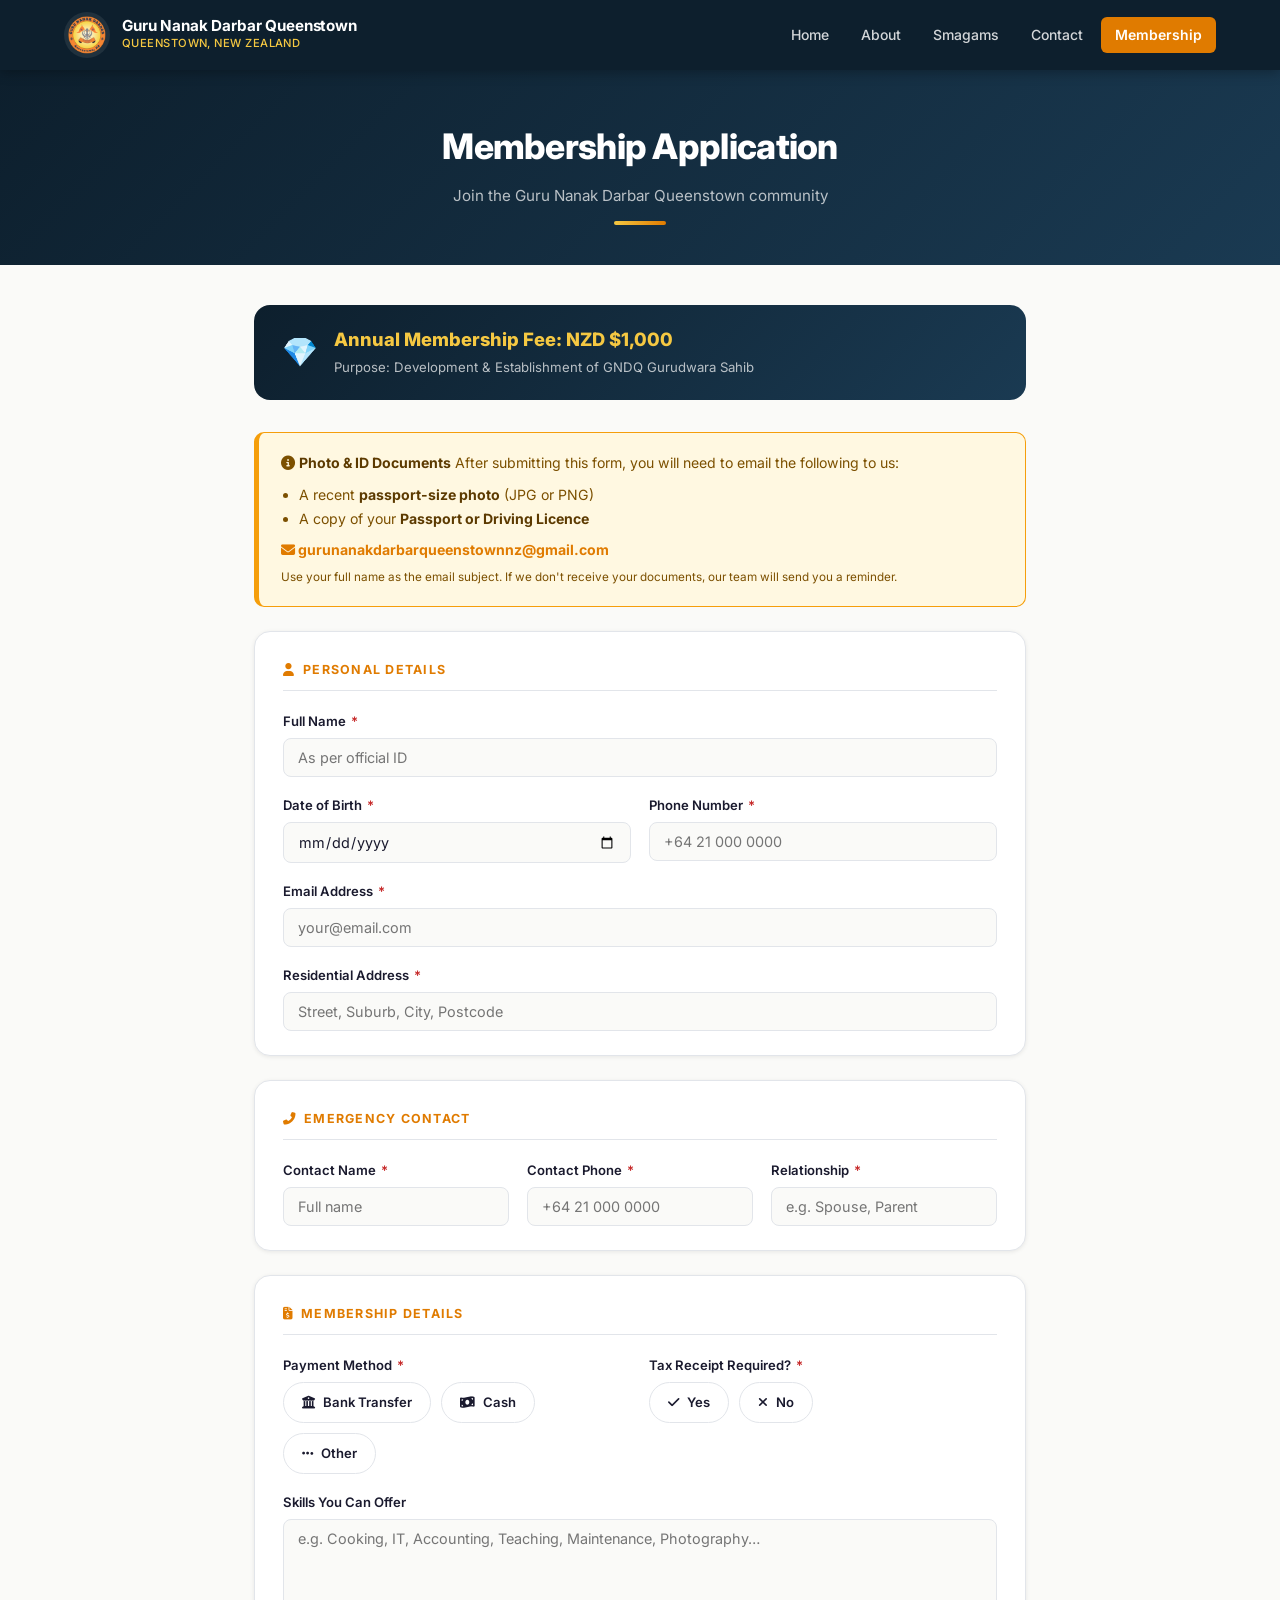
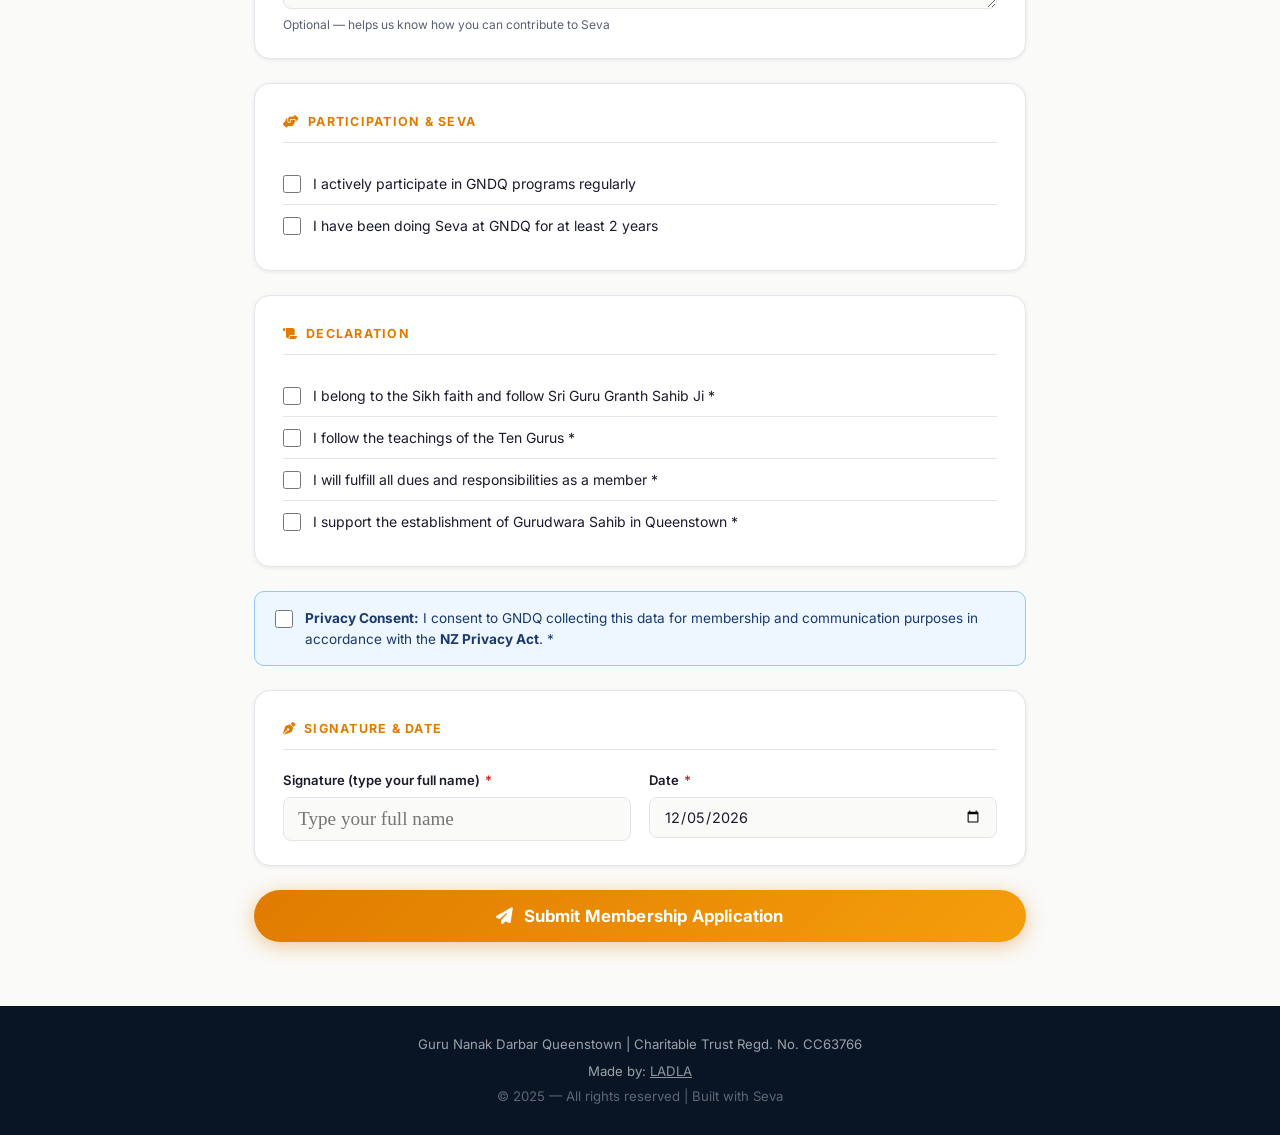
<file: form.html>
<!DOCTYPE html>
<html lang="en">
<head>
  <meta charset="UTF-8">
  <meta name="viewport" content="width=device-width, initial-scale=1.0">
  <title>Membership Application | Guru Nanak Darbar Queenstown</title>
  <meta name="description" content="Apply for membership at Guru Nanak Darbar Queenstown — Queenstown's first Gurudwara Sahib. Join our Sikh community in New Zealand.">
  <meta name="robots" content="index, follow">
  <link rel="canonical" href="https://gurunanakdarbarqueenstown.org/form.html">
  <link rel="stylesheet" href="styles.css">
  <link rel="stylesheet" href="https://cdnjs.cloudflare.com/ajax/libs/font-awesome/6.4.0/css/all.min.css">
  <link href="https://fonts.googleapis.com/css2?family=Inter:wght@300;400;500;600;700;800&display=swap" rel="stylesheet">
  <link rel="icon" type="image/png" href="gndq-logo.png">
  <style>
    /* Inline result messages */
    .result-msg {
      display: none;
      border-radius: var(--radius-lg);
      padding: 20px 24px;
      margin-top: 20px;
      font-size: .95rem;
      line-height: 1.6;
      text-align: center;
    }
    .result-msg.success {
      background: var(--success-lt);
      border: 1.5px solid #a5d6a7;
      color: #1b5e20;
    }
    .result-msg.error {
      background: var(--error-lt);
      border: 1.5px solid #ef9a9a;
      color: #7f0000;
    }
    .result-msg i { font-size: 1.6rem; display: block; margin-bottom: 10px; }
    .result-msg strong { display: block; font-size: 1.05rem; margin-bottom: 6px; }

    /* Document email notice */
    .doc-notice {
      background: #fff8e1;
      border: 1.5px solid #f59e0b;
      border-left: 5px solid #f59e0b;
      border-radius: var(--radius);
      padding: 18px 22px;
      margin-bottom: 24px;
      font-size: .88rem;
      line-height: 1.7;
      color: #7c5000;
    }
    .doc-notice strong { color: #5c3a00; }
    .doc-notice .doc-email {
      display: inline-block;
      margin-top: 8px;
      font-weight: 700;
      color: var(--accent);
      word-break: break-all;
    }
  </style>
</head>
<body>

  <!-- Navigation -->
  <nav class="navbar">
    <div class="nav-container">
      <div class="logo-container">
        <img src="gndq-logo.png" alt="GNDQ Logo" class="logo-img">
        <div class="site-title">
          <h1>Guru Nanak Darbar Queenstown</h1>
          <p>Queenstown, New Zealand</p>
        </div>
      </div>
      <button class="mobile-menu-btn" id="mobileMenuBtn" aria-label="Toggle menu">
        <i class="fas fa-bars"></i>
      </button>
      <div class="nav-links" id="navLinks">
        <a href="index.html">Home</a>
        <a href="index.html#about">About</a>
        <a href="index.html#events">Smagams</a>
        <a href="index.html#contact">Contact</a>
        <a href="form.html" class="nav-cta active">Membership</a>
      </div>
    </div>
  </nav>

  <!-- Page Header -->
  <div class="page-header">
    <h2>Membership Application</h2>
    <p>Join the Guru Nanak Darbar Queenstown community</p>
    <div class="title-border"></div>
  </div>

  <div class="form-wrap">

    <!-- Annual fee notice -->
    <div class="fee-badge">
      <div class="fee-badge-icon">&#128142;</div>
      <div class="fee-badge-text">
        <strong>Annual Membership Fee: NZD $1,000</strong>
        <span>Purpose: Development &amp; Establishment of GNDQ Gurudwara Sahib</span>
      </div>
    </div>

    <!-- Document email notice -->
    <div class="doc-notice">
      <i class="fas fa-info-circle"></i>
      <strong>Photo &amp; ID Documents</strong>
      After submitting this form, you will need to email the following to us:
      <ul style="margin: 8px 0 0 18px; padding:0;">
        <li>A recent <strong>passport-size photo</strong> (JPG or PNG)</li>
        <li>A copy of your <strong>Passport or Driving Licence</strong></li>
      </ul>
      <span class="doc-email">
        <i class="fas fa-envelope"></i>
        gurunanakdarbarqueenstownnz@gmail.com
      </span><br>
      <small style="margin-top:6px;display:block;">Use your full name as the email subject. If we don't receive your documents, our team will send you a reminder.</small>
    </div>

    <!-- =====================================================
         FORM — Web3Forms AJAX (free tier, no file uploads)
         Inline success / failure — no page redirect
         ===================================================== -->
    <form id="membershipForm" novalidate>

      <!-- Web3Forms hidden config -->
      <input type="hidden" name="access_key" value="1839333a-4587-453b-a59a-5cc71ac53f74">
      <input type="hidden" name="subject" value="NEW Membership Application — GNDQ">
      <input type="hidden" name="from_name" value="GNDQ Membership Form">
      <!-- Spam honeypot -->
      <input type="checkbox" name="botcheck" style="display:none" tabindex="-1" autocomplete="off">

      <!-- ─── 1. Personal Details ─────────────────────────── -->
      <div class="form-section-block">
        <h3><i class="fas fa-user"></i> Personal Details</h3>
        <div class="form-grid">
          <div class="form-field field-full">
            <label for="fullName">Full Name <span class="req">*</span></label>
            <input type="text" id="fullName" name="Full Name" placeholder="As per official ID" required>
          </div>
          <div class="form-field">
            <label for="dob">Date of Birth <span class="req">*</span></label>
            <input type="date" id="dob" name="Date of Birth" required>
          </div>
          <div class="form-field">
            <label for="phone">Phone Number <span class="req">*</span></label>
            <input type="tel" id="phone" name="Phone" placeholder="+64 21 000 0000" required>
          </div>
          <div class="form-field field-full">
            <label for="email">Email Address <span class="req">*</span></label>
            <input type="email" id="email" name="Email" placeholder="your@email.com" required>
          </div>
          <div class="form-field field-full">
            <label for="address">Residential Address <span class="req">*</span></label>
            <input type="text" id="address" name="Residential Address" placeholder="Street, Suburb, City, Postcode" required>
          </div>
        </div>
      </div>

      <!-- ─── 2. Emergency Contact ───────────────────────── -->
      <div class="form-section-block">
        <h3><i class="fas fa-phone-alt"></i> Emergency Contact</h3>
        <div class="form-grid cols-3">
          <div class="form-field">
            <label for="ecName">Contact Name <span class="req">*</span></label>
            <input type="text" id="ecName" name="Emergency Contact Name" placeholder="Full name" required>
          </div>
          <div class="form-field">
            <label for="ecPhone">Contact Phone <span class="req">*</span></label>
            <input type="tel" id="ecPhone" name="Emergency Contact Phone" placeholder="+64 21 000 0000" required>
          </div>
          <div class="form-field">
            <label for="ecRel">Relationship <span class="req">*</span></label>
            <input type="text" id="ecRel" name="Emergency Contact Relationship" placeholder="e.g. Spouse, Parent" required>
          </div>
        </div>
      </div>

      <!-- ─── 3. Membership Details ──────────────────────── -->
      <div class="form-section-block">
        <h3><i class="fas fa-file-invoice-dollar"></i> Membership Details</h3>
        <div class="form-grid">
          <div class="form-field">
            <label>Payment Method <span class="req">*</span></label>
            <div class="radio-group" role="radiogroup">
              <label class="radio-pill">
                <input type="radio" name="Payment Method" value="Bank Transfer" required>
                <i class="fas fa-university"></i> Bank Transfer
              </label>
              <label class="radio-pill">
                <input type="radio" name="Payment Method" value="Cash">
                <i class="fas fa-money-bill-wave"></i> Cash
              </label>
              <label class="radio-pill">
                <input type="radio" name="Payment Method" value="Other">
                <i class="fas fa-ellipsis-h"></i> Other
              </label>
            </div>
          </div>
          <div class="form-field">
            <label>Tax Receipt Required? <span class="req">*</span></label>
            <div class="radio-group" role="radiogroup">
              <label class="radio-pill">
                <input type="radio" name="Tax Receipt Required" value="Yes" required>
                <i class="fas fa-check"></i> Yes
              </label>
              <label class="radio-pill">
                <input type="radio" name="Tax Receipt Required" value="No">
                <i class="fas fa-times"></i> No
              </label>
            </div>
          </div>
          <div class="form-field field-full">
            <label for="skills">Skills You Can Offer</label>
            <textarea id="skills" name="Skills Offered" placeholder="e.g. Cooking, IT, Accounting, Teaching, Maintenance, Photography…" rows="3"></textarea>
            <small>Optional — helps us know how you can contribute to Seva</small>
          </div>
        </div>
      </div>

      <!-- ─── 4. Participation & Seva ───────────────────── -->
      <div class="form-section-block">
        <h3><i class="fas fa-hands-helping"></i> Participation &amp; Seva</h3>
        <div class="checkbox-item">
          <input type="checkbox" id="participation" name="Active Participation" value="Yes">
          <label for="participation">I actively participate in GNDQ programs regularly</label>
        </div>
        <div class="checkbox-item">
          <input type="checkbox" id="seva" name="Seva 2+ Years" value="Yes">
          <label for="seva">I have been doing Seva at GNDQ for at least 2 years</label>
        </div>
      </div>

      <!-- ─── 5. Declaration ─────────────────────────────── -->
      <div class="form-section-block">
        <h3><i class="fas fa-scroll"></i> Declaration</h3>
        <div class="checkbox-item">
          <input type="checkbox" id="dec1" name="Declaration 1" value="Agreed" required>
          <label for="dec1">I belong to the Sikh faith and follow Sri Guru Granth Sahib Ji <span class="req">*</span></label>
        </div>
        <div class="checkbox-item">
          <input type="checkbox" id="dec2" name="Declaration 2" value="Agreed" required>
          <label for="dec2">I follow the teachings of the Ten Gurus <span class="req">*</span></label>
        </div>
        <div class="checkbox-item">
          <input type="checkbox" id="dec3" name="Declaration 3" value="Agreed" required>
          <label for="dec3">I will fulfill all dues and responsibilities as a member <span class="req">*</span></label>
        </div>
        <div class="checkbox-item">
          <input type="checkbox" id="dec4" name="Declaration 4" value="Agreed" required>
          <label for="dec4">I support the establishment of Gurudwara Sahib in Queenstown <span class="req">*</span></label>
        </div>
      </div>

      <!-- ─── 6. Privacy Consent ────────────────────────── -->
      <div class="privacy-block" style="margin-bottom:24px;">
        <div class="checkbox-item">
          <input type="checkbox" id="privacy" name="Privacy Consent" value="Agreed" required>
          <label for="privacy">
            <strong>Privacy Consent:</strong> I consent to GNDQ collecting this data for membership and
            communication purposes in accordance with the <strong>NZ Privacy Act</strong>. <span class="req">*</span>
          </label>
        </div>
      </div>

      <!-- ─── 7. Signature ──────────────────────────────── -->
      <div class="form-section-block">
        <h3><i class="fas fa-pen-nib"></i> Signature &amp; Date</h3>
        <div class="form-grid">
          <div class="form-field">
            <label for="signature">Signature (type your full name) <span class="req">*</span></label>
            <input type="text" id="signature" name="Signature" class="sig-input" placeholder="Type your full name" required>
          </div>
          <div class="form-field">
            <label for="sigDate">Date <span class="req">*</span></label>
            <input type="date" id="sigDate" name="Date" required>
          </div>
        </div>
      </div>

      <!-- Submit -->
      <button type="submit" class="submit-btn" id="submitBtn">
        <i class="fas fa-paper-plane"></i> Submit Membership Application
      </button>

      <!-- Inline result messages -->
      <div class="result-msg success" id="successMsg">
        <i class="fas fa-check-circle"></i>
        <strong>Application Submitted Successfully!</strong>
        Your membership application has been received by the GNDQ team. We will be in touch within 3&ndash;5 business days.<br><br>
        <strong>Next step &mdash; please email your documents to:</strong><br>
        <a href="mailto:gurunanakdarbarqueenstownnz@gmail.com" style="color:var(--success);font-weight:700;">
          gurunanakdarbarqueenstownnz@gmail.com
        </a><br>
        <small style="margin-top:6px;display:block;">Include your full name in the subject line and attach your passport-size photo and a copy of your Passport or Driving Licence. If you don't send them, our team will email you a reminder.</small>
      </div>

      <div class="result-msg error" id="errorMsg">
        <i class="fas fa-exclamation-circle"></i>
        <strong>Submission Failed</strong>
        Something went wrong sending your application. Please try again, or contact us directly at
        <a href="mailto:gurunanakdarbarqueenstownnz@gmail.com" style="color:var(--error);font-weight:600;">
          gurunanakdarbarqueenstownnz@gmail.com
        </a>
      </div>

      <!-- OFFICE USE ONLY — hidden on screen, visible on print -->
      <div class="office-use">
        <h3>&#9632; OFFICE USE ONLY</h3>
        <div class="office-grid">
          <div class="office-field">
            <label>Member ID</label>
            <span class="write-line"></span>
          </div>
          <div class="office-field">
            <label>Date Approved</label>
            <span class="write-line"></span>
          </div>
          <div class="office-field">
            <label>Receipt No.</label>
            <span class="write-line"></span>
          </div>
        </div>
      </div>

    </form>
  </div>

  <!-- Footer -->
  <footer class="footer">
    <p>Guru Nanak Darbar Queenstown | Charitable Trust Regd. No. CC63766</p>
    <p style="margin-top:6px;">Made by: <a href="https://ladla.co.nz" target="_blank" rel="noopener noreferrer" style="color:rgba(255,255,255,.55);text-decoration:underline;">LADLA</a></p>
    <p class="copyright">&copy; 2025 &mdash; All rights reserved | Built with Seva</p>
  </footer>

  <script>
    // Auto-populate today's date
    document.getElementById('sigDate').value = new Date().toISOString().split('T')[0];

    // Mobile menu
    const mobileBtn = document.getElementById('mobileMenuBtn');
    const navLinks  = document.getElementById('navLinks');
    if (mobileBtn) mobileBtn.addEventListener('click', () => navLinks.classList.toggle('active'));

    // Form submission via fetch (AJAX) — no page redirect
    document.getElementById('membershipForm').addEventListener('submit', async function(e) {
      e.preventDefault();

      const form      = this;
      const btn       = document.getElementById('submitBtn');
      const successEl = document.getElementById('successMsg');
      const errorEl   = document.getElementById('errorMsg');

      // Hide previous messages
      successEl.style.display = 'none';
      errorEl.style.display   = 'none';

      // Basic HTML5 validation check
      if (!form.checkValidity()) {
        form.reportValidity();
        return;
      }

      // Disable button & show spinner
      btn.disabled = true;
      btn.innerHTML = '<i class="fas fa-spinner fa-spin"></i> Submitting&hellip;';

      try {
        const formData = new FormData(form);
        // Convert to JSON for Web3Forms
        const object   = {};
        formData.forEach((val, key) => { object[key] = val; });

        const res  = await fetch('https://api.web3forms.com/submit', {
          method:  'POST',
          headers: { 'Content-Type': 'application/json', 'Accept': 'application/json' },
          body:    JSON.stringify(object)
        });
        const data = await res.json();

        if (data.success) {
          // Show success, hide form fields
          successEl.style.display = 'block';
          successEl.scrollIntoView({ behavior: 'smooth', block: 'center' });
          btn.style.display = 'none';
          // Disable all inputs so it can't be re-submitted
          form.querySelectorAll('input, textarea, button').forEach(el => el.disabled = true);
        } else {
          throw new Error(data.message || 'Submission failed');
        }
      } catch (err) {
        errorEl.style.display = 'block';
        errorEl.scrollIntoView({ behavior: 'smooth', block: 'center' });
        // Re-enable button for retry
        btn.disabled = false;
        btn.innerHTML = '<i class="fas fa-paper-plane"></i> Try Again';
      }
    });
  </script>
</body>
</html>
</file>
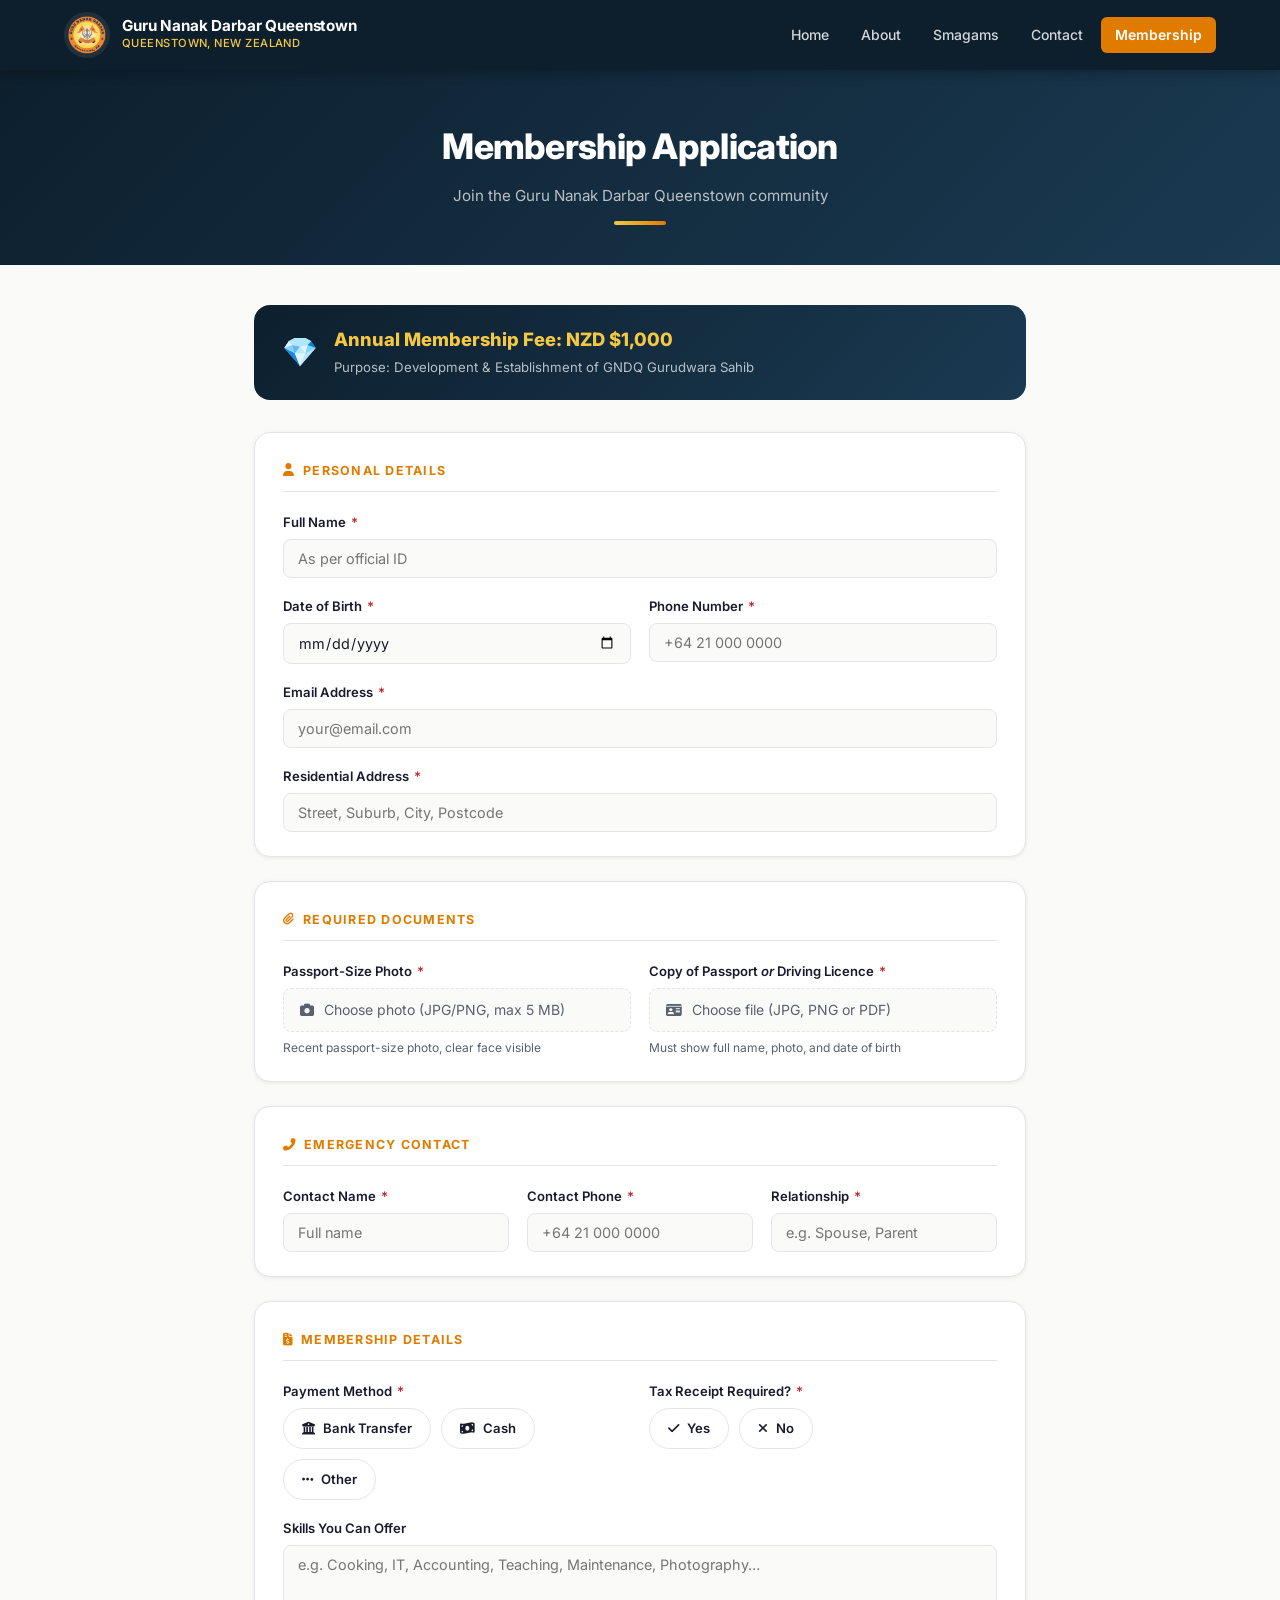
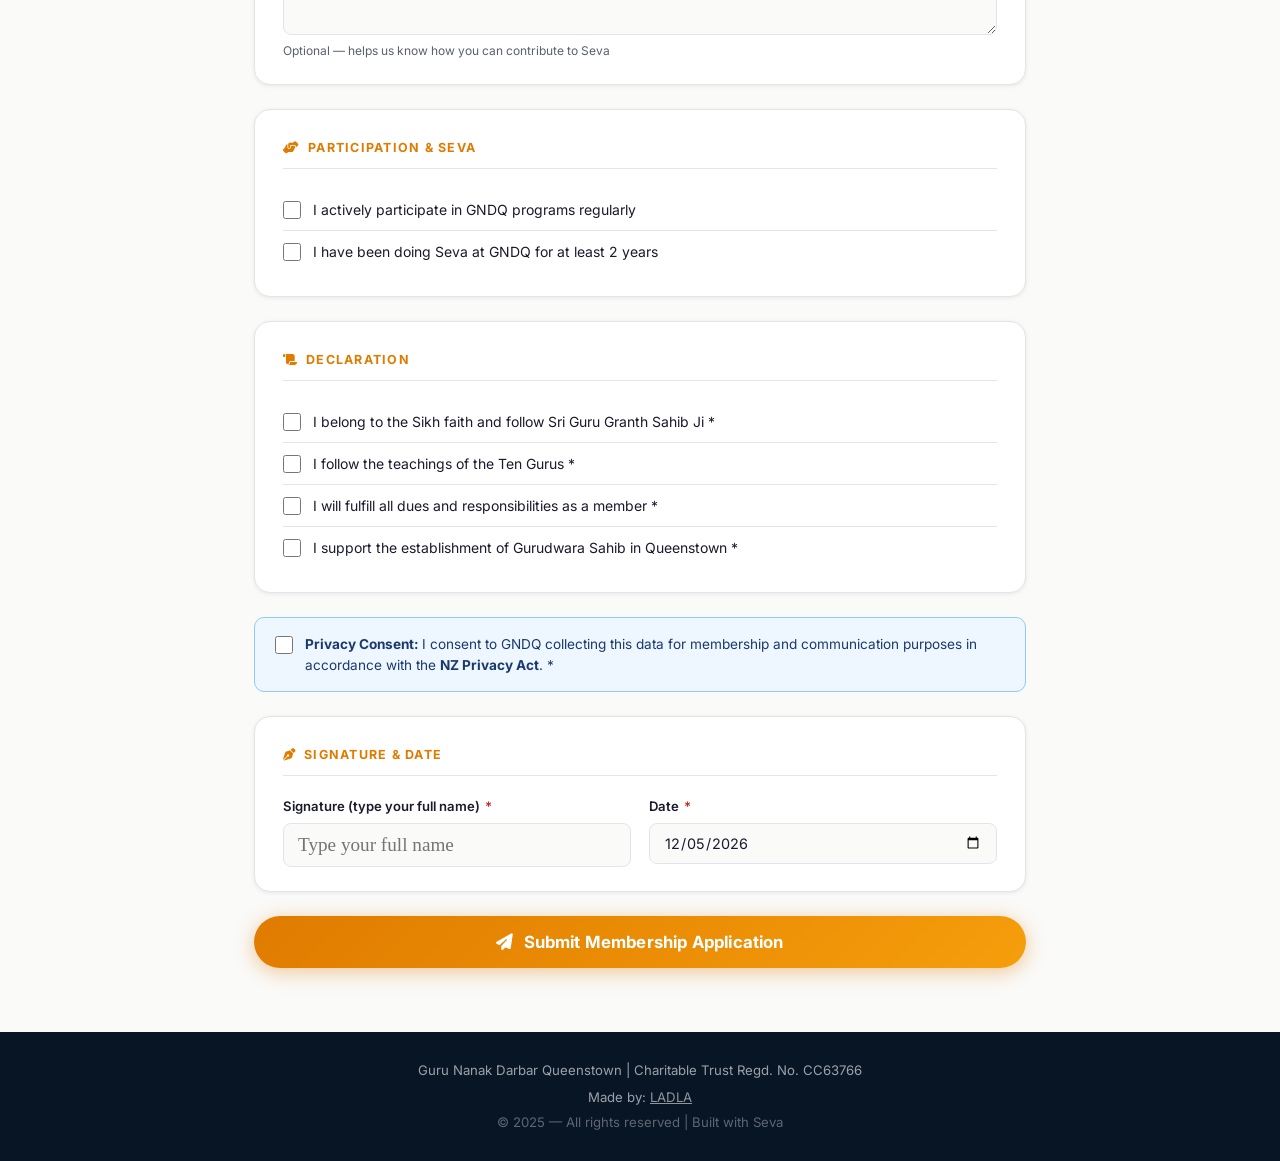
<file: formwithattachment.html>
<!DOCTYPE html>
<html lang="en">
<head>
  <meta charset="UTF-8">
  <meta name="viewport" content="width=device-width, initial-scale=1.0">
  <title>Membership Application (with Attachments) | GNDQ</title>
  <meta name="description" content="Apply for GNDQ membership — Guru Nanak Darbar Queenstown.">
  <meta name="robots" content="noindex, nofollow">
  <link rel="stylesheet" href="styles.css">
  <link rel="stylesheet" href="https://cdnjs.cloudflare.com/ajax/libs/font-awesome/6.4.0/css/all.min.css">
  <link href="https://fonts.googleapis.com/css2?family=Inter:wght@300;400;500;600;700;800&display=swap" rel="stylesheet">
  <link rel="icon" type="image/png" href="gndq-logo.png">
</head>
<body>

  <!-- Navigation -->
  <nav class="navbar">
    <div class="nav-container">
      <div class="logo-container">
        <img src="gndq-logo.png" alt="GNDQ Logo" class="logo-img">
        <div class="site-title">
          <h1>Guru Nanak Darbar Queenstown</h1>
          <p>Queenstown, New Zealand</p>
        </div>
      </div>
      <button class="mobile-menu-btn" id="mobileMenuBtn" aria-label="Toggle menu">
        <i class="fas fa-bars"></i>
      </button>
      <div class="nav-links" id="navLinks">
        <a href="index.html">Home</a>
        <a href="index.html#about">About</a>
        <a href="index.html#events">Smagams</a>
        <a href="index.html#contact">Contact</a>
        <a href="form.html" class="nav-cta active">Membership</a>
      </div>
    </div>
  </nav>

  <!-- Page Header -->
  <div class="page-header">
    <h2>Membership Application</h2>
    <p>Join the Guru Nanak Darbar Queenstown community</p>
    <div class="title-border"></div>
  </div>

  <div class="form-wrap">

    <!-- Annual fee notice -->
    <div class="fee-badge">
      <div class="fee-badge-icon">&#128142;</div>
      <div class="fee-badge-text">
        <strong>Annual Membership Fee: NZD $1,000</strong>
        <span>Purpose: Development &amp; Establishment of GNDQ Gurudwara Sahib</span>
      </div>
    </div>

    <!-- NOTE: This version requires Web3Forms Pro for file uploads -->
    <form
      action="/success.html"
      method="POST"
      enctype="multipart/form-data"
      id="membershipForm"
      name="membership-application"
      data-netlify="true"
    >
      <!-- Netlify Forms config -->
      <input type="hidden" name="form-name" value="membership-application">
      <!-- Spam honeypot -->
      <p style="display:none"><label>Leave blank: <input name="bot-field"></label></p>

      <!-- ─── 1. Personal Details ─────────────────────────── -->
      <div class="form-section-block">
        <h3><i class="fas fa-user"></i> Personal Details</h3>
        <div class="form-grid">
          <div class="form-field field-full">
            <label for="fullName">Full Name <span class="req">*</span></label>
            <input type="text" id="fullName" name="Full Name" placeholder="As per official ID" required>
          </div>
          <div class="form-field">
            <label for="dob">Date of Birth <span class="req">*</span></label>
            <input type="date" id="dob" name="Date of Birth" required>
          </div>
          <div class="form-field">
            <label for="phone">Phone Number <span class="req">*</span></label>
            <input type="tel" id="phone" name="Phone" placeholder="+64 21 000 0000" required>
          </div>
          <div class="form-field field-full">
            <label for="email">Email Address <span class="req">*</span></label>
            <input type="email" id="email" name="Email" placeholder="your@email.com" required>
          </div>
          <div class="form-field field-full">
            <label for="address">Residential Address <span class="req">*</span></label>
            <input type="text" id="address" name="Residential Address" placeholder="Street, Suburb, City, Postcode" required>
          </div>
        </div>
      </div>

      <!-- ─── 2. Documents ───────────────────────────────── -->
      <div class="form-section-block">
        <h3><i class="fas fa-paperclip"></i> Required Documents</h3>
        <div class="form-grid">
          <div class="form-field">
            <label>Passport-Size Photo <span class="req">*</span></label>
            <div class="file-upload-wrapper">
              <input type="file" name="Passport Photo" id="photoFile" accept="image/jpeg,image/png,image/jpg" required>
              <div class="file-upload-btn">
                <i class="fas fa-camera"></i>
                <span id="photoLabel">Choose photo (JPG/PNG, max 5 MB)</span>
              </div>
            </div>
            <small>Recent passport-size photo, clear face visible</small>
          </div>
          <div class="form-field">
            <label>Copy of Passport <em>or</em> Driving Licence <span class="req">*</span></label>
            <div class="file-upload-wrapper">
              <input type="file" name="ID Document" id="idFile" accept="image/jpeg,image/png,image/jpg,application/pdf" required>
              <div class="file-upload-btn">
                <i class="fas fa-id-card"></i>
                <span id="idLabel">Choose file (JPG, PNG or PDF)</span>
              </div>
            </div>
            <small>Must show full name, photo, and date of birth</small>
          </div>
        </div>
      </div>

      <!-- ─── 3. Emergency Contact ───────────────────────── -->
      <div class="form-section-block">
        <h3><i class="fas fa-phone-alt"></i> Emergency Contact</h3>
        <div class="form-grid cols-3">
          <div class="form-field">
            <label for="ecName">Contact Name <span class="req">*</span></label>
            <input type="text" id="ecName" name="Emergency Contact Name" placeholder="Full name" required>
          </div>
          <div class="form-field">
            <label for="ecPhone">Contact Phone <span class="req">*</span></label>
            <input type="tel" id="ecPhone" name="Emergency Contact Phone" placeholder="+64 21 000 0000" required>
          </div>
          <div class="form-field">
            <label for="ecRel">Relationship <span class="req">*</span></label>
            <input type="text" id="ecRel" name="Emergency Contact Relationship" placeholder="e.g. Spouse, Parent" required>
          </div>
        </div>
      </div>

      <!-- ─── 4. Membership Details ──────────────────────── -->
      <div class="form-section-block">
        <h3><i class="fas fa-file-invoice-dollar"></i> Membership Details</h3>
        <div class="form-grid">
          <div class="form-field">
            <label>Payment Method <span class="req">*</span></label>
            <div class="radio-group" role="radiogroup" aria-required="true">
              <label class="radio-pill">
                <input type="radio" name="Payment Method" value="Bank Transfer" required>
                <i class="fas fa-university"></i> Bank Transfer
              </label>
              <label class="radio-pill">
                <input type="radio" name="Payment Method" value="Cash">
                <i class="fas fa-money-bill-wave"></i> Cash
              </label>
              <label class="radio-pill">
                <input type="radio" name="Payment Method" value="Other">
                <i class="fas fa-ellipsis-h"></i> Other
              </label>
            </div>
          </div>
          <div class="form-field">
            <label>Tax Receipt Required? <span class="req">*</span></label>
            <div class="radio-group" role="radiogroup" aria-required="true">
              <label class="radio-pill">
                <input type="radio" name="Tax Receipt Required" value="Yes" required>
                <i class="fas fa-check"></i> Yes
              </label>
              <label class="radio-pill">
                <input type="radio" name="Tax Receipt Required" value="No">
                <i class="fas fa-times"></i> No
              </label>
            </div>
          </div>
          <div class="form-field field-full">
            <label for="skills">Skills You Can Offer</label>
            <textarea id="skills" name="Skills Offered" placeholder="e.g. Cooking, IT, Accounting, Teaching, Maintenance, Photography…" rows="3"></textarea>
            <small>Optional — helps us know how you can contribute to Seva</small>
          </div>
        </div>
      </div>

      <!-- ─── 5. Participation & Seva ───────────────────── -->
      <div class="form-section-block">
        <h3><i class="fas fa-hands-helping"></i> Participation &amp; Seva</h3>
        <div class="checkbox-item">
          <input type="checkbox" id="participation" name="Active Participation" value="Yes">
          <label for="participation">I actively participate in GNDQ programs regularly</label>
        </div>
        <div class="checkbox-item">
          <input type="checkbox" id="seva" name="Seva 2+ Years" value="Yes">
          <label for="seva">I have been doing Seva at GNDQ for at least 2 years</label>
        </div>
      </div>

      <!-- ─── 6. Declaration ─────────────────────────────── -->
      <div class="form-section-block">
        <h3><i class="fas fa-scroll"></i> Declaration</h3>
        <div class="checkbox-item">
          <input type="checkbox" id="dec1" name="Declaration 1" value="Agreed" required>
          <label for="dec1">I belong to the Sikh faith and follow Sri Guru Granth Sahib Ji <span class="req">*</span></label>
        </div>
        <div class="checkbox-item">
          <input type="checkbox" id="dec2" name="Declaration 2" value="Agreed" required>
          <label for="dec2">I follow the teachings of the Ten Gurus <span class="req">*</span></label>
        </div>
        <div class="checkbox-item">
          <input type="checkbox" id="dec3" name="Declaration 3" value="Agreed" required>
          <label for="dec3">I will fulfill all dues and responsibilities as a member <span class="req">*</span></label>
        </div>
        <div class="checkbox-item">
          <input type="checkbox" id="dec4" name="Declaration 4" value="Agreed" required>
          <label for="dec4">I support the establishment of Gurudwara Sahib in Queenstown <span class="req">*</span></label>
        </div>
      </div>

      <!-- ─── 7. Privacy Consent ────────────────────────── -->
      <div class="privacy-block" style="margin-bottom:24px;">
        <div class="checkbox-item">
          <input type="checkbox" id="privacy" name="Privacy Consent" value="Agreed" required>
          <label for="privacy">
            <strong>Privacy Consent: </strong>I consent to GNDQ collecting this data for membership and communication purposes
            in accordance with the <strong>NZ Privacy Act</strong>. <span class="req">*</span>
          </label>
        </div>
      </div>

      <!-- ─── 8. Signature ──────────────────────────────── -->
      <div class="form-section-block">
        <h3><i class="fas fa-pen-nib"></i> Signature &amp; Date</h3>
        <div class="form-grid">
          <div class="form-field">
            <label for="signature">Signature (type your full name) <span class="req">*</span></label>
            <input type="text" id="signature" name="Signature" class="sig-input" placeholder="Type your full name" required>
          </div>
          <div class="form-field">
            <label for="sigDate">Date <span class="req">*</span></label>
            <input type="date" id="sigDate" name="Date" required>
          </div>
        </div>
      </div>

      <!-- Submit -->
      <button type="submit" class="submit-btn" id="submitBtn">
        <i class="fas fa-paper-plane"></i> Submit Membership Application
      </button>

      <!-- OFFICE USE ONLY — hidden on screen, visible on print -->
      <div class="office-use">
        <h3>&#9632; OFFICE USE ONLY</h3>
        <div class="office-grid">
          <div class="office-field">
            <label>Member ID</label>
            <span class="write-line"></span>
          </div>
          <div class="office-field">
            <label>Date Approved</label>
            <span class="write-line"></span>
          </div>
          <div class="office-field">
            <label>Receipt No.</label>
            <span class="write-line"></span>
          </div>
        </div>
      </div>

    </form>
  </div>

  <!-- Footer -->
  <footer class="footer">
    <p>Guru Nanak Darbar Queenstown | Charitable Trust Regd. No. CC63766</p>
    <p style="margin-top:6px;">Made by: <a href="https://ladla.co.nz" target="_blank" rel="noopener noreferrer" style="color:rgba(255,255,255,.55);text-decoration:underline;">LADLA</a></p>
    <p class="copyright">&copy; 2025 &mdash; All rights reserved | Built with Seva</p>
  </footer>

  <script>
    const today = new Date().toISOString().split('T')[0];
    document.getElementById('sigDate').value = today;

    const mobileBtn = document.getElementById('mobileMenuBtn');
    const navLinks  = document.getElementById('navLinks');
    if (mobileBtn) mobileBtn.addEventListener('click', () => navLinks.classList.toggle('active'));

    function bindFileLabel(inputId, labelId) {
      const input = document.getElementById(inputId);
      const label = document.getElementById(labelId);
      if (!input || !label) return;
      input.addEventListener('change', () => {
        label.textContent = input.files[0] ? input.files[0].name : label.dataset.default;
      });
      label.dataset.default = label.textContent;
    }
    bindFileLabel('photoFile', 'photoLabel');
    bindFileLabel('idFile',    'idLabel');

    document.getElementById('membershipForm').addEventListener('submit', function() {
      const btn = document.getElementById('submitBtn');
      btn.disabled = true;
      btn.innerHTML = '<i class="fas fa-spinner fa-spin"></i> Submitting&hellip;';
    });
  </script>
</body>
</html>
</file>
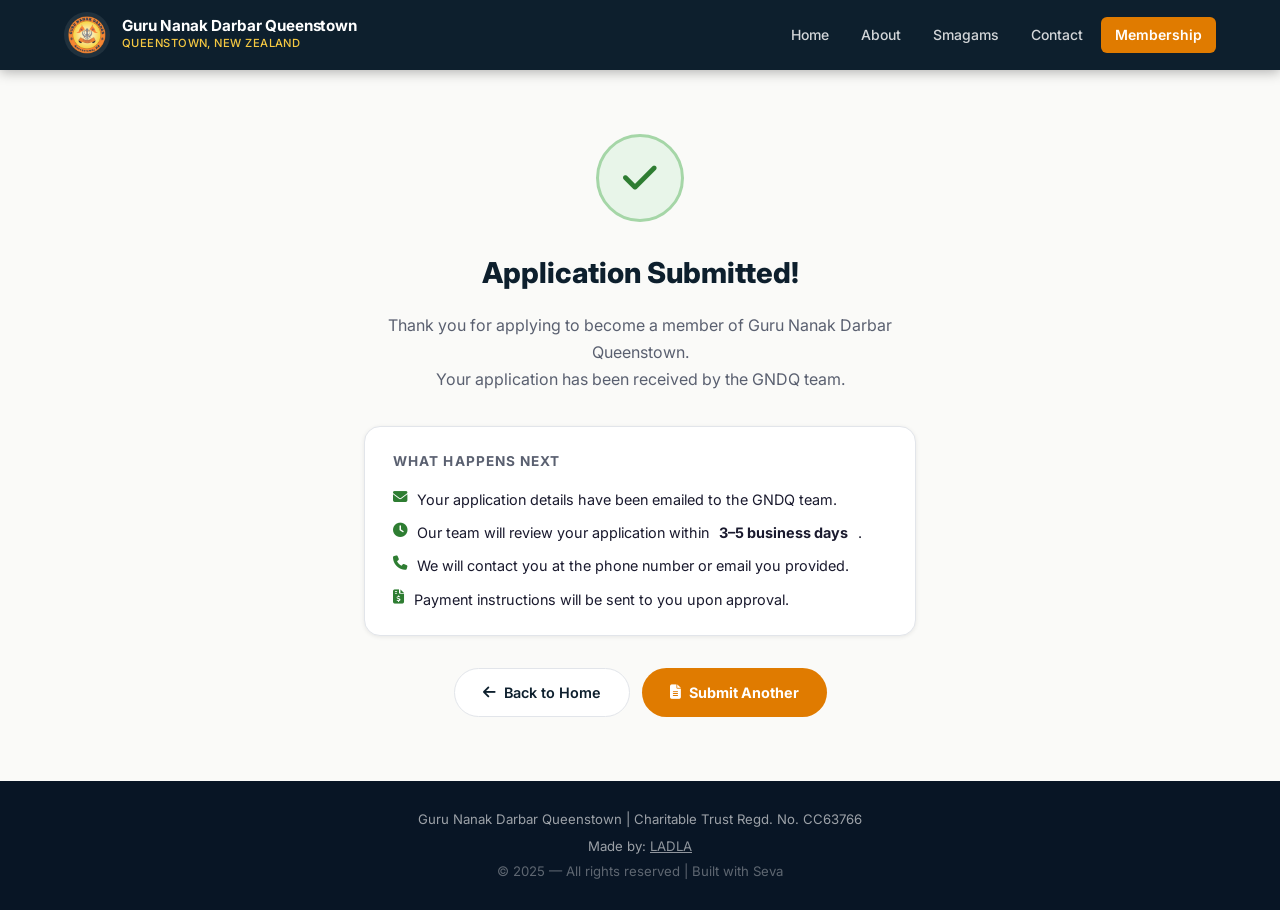
<file: success.html>
<!DOCTYPE html>
<html lang="en">
<head>
  <meta charset="UTF-8">
  <meta name="viewport" content="width=device-width, initial-scale=1.0">
  <title>Application Submitted | Guru Nanak Darbar Queenstown</title>
  <meta name="robots" content="noindex, nofollow">
  <link rel="canonical" href="https://gurunanakdarbarqueenstown.org/success.html">
  <link rel="stylesheet" href="styles.css">
  <link rel="stylesheet" href="https://cdnjs.cloudflare.com/ajax/libs/font-awesome/6.4.0/css/all.min.css">
  <link href="https://fonts.googleapis.com/css2?family=Inter:wght@300;400;500;600;700;800&display=swap" rel="stylesheet">
  <link rel="icon" type="image/png" href="gndq-logo.png">
</head>
<body>

  <!-- Navigation -->
  <nav class="navbar">
    <div class="nav-container">
      <div class="logo-container">
        <img src="gndq-logo.png" alt="GNDQ Logo" class="logo-img">
        <div class="site-title">
          <h1>Guru Nanak Darbar Queenstown</h1>
          <p>Queenstown, New Zealand</p>
        </div>
      </div>
      <button class="mobile-menu-btn" id="mobileMenuBtn" aria-label="Toggle menu">
        <i class="fas fa-bars"></i>
      </button>
      <div class="nav-links" id="navLinks">
        <a href="index.html">Home</a>
        <a href="index.html#about">About</a>
        <a href="index.html#events">Smagams</a>
        <a href="index.html#contact">Contact</a>
        <a href="form.html" class="nav-cta">Membership</a>
      </div>
    </div>
  </nav>

  <div class="success-wrap">

    <div class="success-icon-ring">
      <i class="fas fa-check"></i>
    </div>

    <h2>Application Submitted!</h2>
    <p>
      Thank you for applying to become a member of Guru Nanak Darbar Queenstown.<br>
      Your application has been received by the GNDQ team.
    </p>

    <div class="success-info-box">
      <h3>What happens next</h3>
      <ul>
        <li>
          <i class="fas fa-envelope"></i>
          Your application details have been emailed to the GNDQ team.
        </li>
        <li>
          <i class="fas fa-clock"></i>
          Our team will review your application within <strong>3&ndash;5 business days</strong>.
        </li>
        <li>
          <i class="fas fa-phone"></i>
          We will contact you at the phone number or email you provided.
        </li>
        <li>
          <i class="fas fa-file-invoice-dollar"></i>
          Payment instructions will be sent to you upon approval.
        </li>
      </ul>
    </div>

    <div class="action-buttons">
      <a href="index.html" class="btn-secondary">
        <i class="fas fa-arrow-left"></i> Back to Home
      </a>
      <a href="form.html" class="btn-primary">
        <i class="fas fa-file-alt"></i> Submit Another
      </a>
    </div>

  </div>

  <!-- Footer -->
  <footer class="footer">
    <p>Guru Nanak Darbar Queenstown | Charitable Trust Regd. No. CC63766</p>
    <p style="margin-top:6px;">Made by: <a href="https://ladla.co.nz" target="_blank" rel="noopener noreferrer" style="color:rgba(255,255,255,.55);text-decoration:underline;">LADLA</a></p>
    <p class="copyright">&copy; 2025 &mdash; All rights reserved | Built with Seva</p>
  </footer>

  <script>
    const mobileBtn = document.getElementById('mobileMenuBtn');
    const navLinks  = document.getElementById('navLinks');
    if (mobileBtn) mobileBtn.addEventListener('click', () => navLinks.classList.toggle('active'));
  </script>
</body>
</html>
</file>
<file: styles.css>
/* ============================================================
   GNDQ — Guru Nanak Darbar Queenstown
   Stylesheet v2.0 — Full redesign
   ============================================================ */

/* --- Custom Properties ------------------------------------ */
:root {
  --navy:      #0d1f2d;
  --navy-dark: #081525;
  --accent:    #e07b00;
  --accent-lt: #f59e0b;
  --gold:      #f5c842;
  --bg:        #fafaf8;
  --white:     #ffffff;
  --text:      #1a1a2e;
  --text-muted:#5a6070;
  --border:    #e2e5ea;
  --success:   #2e7d32;
  --success-lt:#e8f5e9;
  --error:     #c62828;
  --error-lt:  #ffebee;
  --warn-bg:   #fff8e1;
  --warn-border:#f59e0b;
  --shadow-sm: 0 1px 4px rgba(0,0,0,.08);
  --shadow-md: 0 4px 16px rgba(0,0,0,.12);
  --shadow-lg: 0 8px 32px rgba(0,0,0,.16);
  --radius:    10px;
  --radius-lg: 16px;
  --nav-h:     70px;
}

/* --- Reset & Base ----------------------------------------- */
*, *::before, *::after { box-sizing: border-box; margin: 0; padding: 0; }

html { scroll-behavior: smooth; font-size: 16px; }

body {
  font-family: 'Inter', system-ui, -apple-system, sans-serif;
  background: var(--bg);
  color: var(--text);
  line-height: 1.6;
  -webkit-font-smoothing: antialiased;
}

img { max-width: 100%; display: block; }
a { color: var(--accent); text-decoration: none; }
a:hover { text-decoration: underline; }

/* --- Navigation ------------------------------------------- */
.navbar {
  position: sticky;
  top: 0;
  z-index: 1000;
  background: var(--navy);
  height: var(--nav-h);
  box-shadow: 0 2px 12px rgba(0,0,0,.3);
}

.nav-container {
  max-width: 1200px;
  margin: 0 auto;
  padding: 0 24px;
  height: 100%;
  display: flex;
  align-items: center;
  justify-content: space-between;
  gap: 16px;
}

.logo-container {
  display: flex;
  align-items: center;
  gap: 12px;
  flex-shrink: 0;
}

.logo-img {
  width: 46px;
  height: 46px;
  object-fit: contain;
  border-radius: 50%;
  background: rgba(255,255,255,.08);
  padding: 2px;
}

.site-title h1 {
  font-size: .95rem;
  font-weight: 700;
  color: var(--white);
  line-height: 1.2;
  letter-spacing: -.01em;
}

.site-title p {
  font-size: .7rem;
  color: var(--gold);
  font-weight: 500;
  letter-spacing: .04em;
  text-transform: uppercase;
}

.nav-links {
  display: flex;
  align-items: center;
  gap: 4px;
}

.nav-links a {
  color: rgba(255,255,255,.82);
  font-size: .875rem;
  font-weight: 500;
  padding: 7px 14px;
  border-radius: 6px;
  transition: background .18s, color .18s;
  text-decoration: none;
}

.nav-links a:hover,
.nav-links a.active {
  background: rgba(255,255,255,.1);
  color: var(--white);
}

.nav-links a.nav-cta {
  background: var(--accent);
  color: var(--white);
  font-weight: 600;
}
.nav-links a.nav-cta:hover { background: var(--accent-lt); }

.mobile-menu-btn {
  display: none;
  background: none;
  border: none;
  color: var(--white);
  font-size: 1.3rem;
  cursor: pointer;
  padding: 6px;
  border-radius: 6px;
}
.mobile-menu-btn:hover { background: rgba(255,255,255,.1); }

/* --- Hero ------------------------------------------------- */
.hero {
  position: relative;
  min-height: calc(100vh - var(--nav-h));
  background: url('background.png') center center / cover no-repeat;
  display: flex;
  align-items: center;
  justify-content: center;
  text-align: center;
}

.hero-overlay {
  position: absolute;
  inset: 0;
  background: linear-gradient(
    160deg,
    rgba(8,21,37,.88) 0%,
    rgba(13,31,45,.75) 60%,
    rgba(224,123,0,.25) 100%
  );
}

.hero-content {
  position: relative;
  z-index: 1;
  max-width: 760px;
  padding: 40px 24px;
}

.hero-eyebrow {
  display: inline-flex;
  align-items: center;
  gap: 8px;
  background: rgba(245,200,66,.15);
  border: 1px solid rgba(245,200,66,.35);
  color: var(--gold);
  font-size: .78rem;
  font-weight: 600;
  letter-spacing: .1em;
  text-transform: uppercase;
  padding: 6px 16px;
  border-radius: 100px;
  margin-bottom: 24px;
}

.hero-content h1 {
  font-size: clamp(2rem, 5vw, 3.2rem);
  font-weight: 800;
  color: var(--white);
  line-height: 1.15;
  letter-spacing: -.02em;
  margin-bottom: 16px;
}

.hero-content h1 span { color: var(--gold); }

.hero-content > p {
  font-size: clamp(1rem, 2vw, 1.2rem);
  color: rgba(255,255,255,.8);
  margin-bottom: 28px;
  font-weight: 400;
}

.hero-badge {
  display: inline-flex;
  align-items: center;
  gap: 10px;
  background: rgba(255,255,255,.08);
  border: 1px solid rgba(255,255,255,.15);
  color: rgba(255,255,255,.9);
  font-size: .875rem;
  font-weight: 500;
  padding: 10px 22px;
  border-radius: 100px;
  margin-bottom: 32px;
  backdrop-filter: blur(8px);
}

.hero-badge span { color: var(--gold); }

.hero-btn {
  display: inline-flex;
  align-items: center;
  gap: 8px;
  background: var(--accent);
  color: var(--white);
  font-size: 1rem;
  font-weight: 700;
  padding: 14px 32px;
  border-radius: 100px;
  text-decoration: none;
  transition: background .18s, transform .18s, box-shadow .18s;
  box-shadow: 0 4px 20px rgba(224,123,0,.45);
}
.hero-btn:hover {
  background: var(--accent-lt);
  transform: translateY(-2px);
  box-shadow: 0 8px 28px rgba(224,123,0,.5);
  text-decoration: none;
}

/* --- Section Layout --------------------------------------- */
.container {
  max-width: 1160px;
  margin: 0 auto;
  padding: 64px 24px;
}

.section-title {
  text-align: center;
  margin-bottom: 48px;
}

.section-title h2 {
  font-size: clamp(1.6rem, 3vw, 2.2rem);
  font-weight: 800;
  color: var(--navy);
  letter-spacing: -.02em;
  margin-bottom: 12px;
}

.title-border {
  width: 52px;
  height: 4px;
  background: linear-gradient(90deg, var(--accent), var(--gold));
  border-radius: 2px;
  margin: 0 auto;
}

/* --- Alert Box -------------------------------------------- */
.address-warning {
  background: var(--warn-bg);
  border: 1.5px solid var(--warn-border);
  border-left: 5px solid var(--warn-border);
  border-radius: var(--radius);
  padding: 20px 24px;
  margin-bottom: 48px;
  font-size: .9rem;
  line-height: 1.7;
  color: #7c5000;
}

.address-warning strong { color: #5c3a00; }

/* --- Cards ------------------------------------------------ */
.card-grid {
  display: grid;
  grid-template-columns: repeat(auto-fit, minmax(220px, 1fr));
  gap: 24px;
  margin-bottom: 40px;
}

.card {
  background: var(--white);
  border: 1px solid var(--border);
  border-radius: var(--radius-lg);
  padding: 32px 24px;
  text-align: center;
  transition: transform .2s, box-shadow .2s;
  box-shadow: var(--shadow-sm);
}
.card:hover {
  transform: translateY(-4px);
  box-shadow: var(--shadow-md);
}

.card-icon {
  width: 56px;
  height: 56px;
  background: linear-gradient(135deg, var(--navy), #1a3a52);
  border-radius: 14px;
  display: flex;
  align-items: center;
  justify-content: center;
  margin: 0 auto 20px;
  color: var(--gold);
  font-size: 1.3rem;
}

.card h3 {
  font-size: 1.05rem;
  font-weight: 700;
  color: var(--navy);
  margin-bottom: 10px;
}

.card p {
  font-size: .875rem;
  color: var(--text-muted);
  line-height: 1.65;
}

/* --- Mission/Vision Boxes --------------------------------- */
.mission-vision {
  display: grid;
  grid-template-columns: repeat(auto-fit, minmax(240px, 1fr));
  gap: 24px;
  margin-top: 8px;
}

.mv-box {
  background: linear-gradient(135deg, var(--navy) 0%, #1a3a52 100%);
  border-radius: var(--radius-lg);
  padding: 28px 24px;
  color: var(--white);
}

.mv-box h3 {
  font-size: 1rem;
  font-weight: 700;
  color: var(--gold);
  margin-bottom: 10px;
}

.mv-box p {
  font-size: .875rem;
  color: rgba(255,255,255,.8);
  line-height: 1.65;
}

/* --- Events ----------------------------------------------- */
.events-grid {
  display: grid;
  grid-template-columns: repeat(auto-fill, minmax(260px, 1fr));
  gap: 24px;
}

.event-card {
  background: var(--white);
  border-radius: var(--radius-lg);
  overflow: hidden;
  box-shadow: var(--shadow-sm);
  cursor: pointer;
  transition: transform .2s, box-shadow .2s;
  border: 1px solid var(--border);
}
.event-card:hover {
  transform: translateY(-4px);
  box-shadow: var(--shadow-md);
}

.event-card img {
  width: 100%;
  height: 220px;
  object-fit: cover;
}

.event-label {
  padding: 14px 16px;
  font-size: .875rem;
  font-weight: 600;
  color: var(--navy);
}

.no-events {
  grid-column: 1/-1;
  text-align: center;
  padding: 48px 24px;
  color: var(--text-muted);
  background: var(--white);
  border-radius: var(--radius-lg);
  border: 1px dashed var(--border);
}

.no-events i { font-size: 2rem; margin-bottom: 12px; display: block; color: var(--border); }

.loading-spinner {
  grid-column: 1/-1;
  text-align: center;
  padding: 40px;
  color: var(--text-muted);
}

/* --- Lightbox --------------------------------------------- */
.lightbox {
  display: none;
  position: fixed;
  inset: 0;
  background: rgba(0,0,0,.92);
  z-index: 9999;
  align-items: center;
  justify-content: center;
  padding: 24px;
}

.lightbox.active { display: flex; }

.lightbox-content {
  max-width: 90vw;
  max-height: 90vh;
  object-fit: contain;
  border-radius: var(--radius);
  box-shadow: var(--shadow-lg);
}

.lightbox-close {
  position: fixed;
  top: 20px;
  right: 28px;
  color: var(--white);
  font-size: 2.2rem;
  cursor: pointer;
  opacity: .7;
  transition: opacity .15s;
  line-height: 1;
  background: none;
  border: none;
  font-family: inherit;
}
.lightbox-close:hover { opacity: 1; }

/* --- Contact ---------------------------------------------- */
.contact-wrapper { display: flex; flex-direction: column; gap: 40px; }

.contact-info-grid {
  display: grid;
  grid-template-columns: repeat(auto-fit, minmax(200px, 1fr));
  gap: 20px;
}

.contact-card {
  background: var(--white);
  border: 1px solid var(--border);
  border-radius: var(--radius-lg);
  padding: 28px 24px;
  text-align: center;
  box-shadow: var(--shadow-sm);
}

.contact-card i {
  font-size: 1.4rem;
  color: var(--accent);
  margin-bottom: 12px;
  display: block;
}

.contact-card h3 {
  font-size: .9rem;
  font-weight: 700;
  color: var(--navy);
  margin-bottom: 8px;
  text-transform: uppercase;
  letter-spacing: .05em;
}

.contact-card p {
  font-size: .9rem;
  color: var(--text-muted);
  line-height: 1.6;
}

.contact-card p a { color: var(--text-muted); }
.contact-card p a:hover { color: var(--accent); text-decoration: none; }

.contact-card small {
  display: block;
  margin-top: 8px;
  font-size: .75rem;
  color: var(--accent);
  font-weight: 600;
}

/* --- Social ----------------------------------------------- */
.social-section { text-align: center; }

.social-section h3 {
  font-size: .85rem;
  font-weight: 700;
  text-transform: uppercase;
  letter-spacing: .08em;
  color: var(--text-muted);
  margin-bottom: 16px;
}

.social-icons { display: flex; justify-content: center; gap: 14px; }

.social-icon {
  width: 44px;
  height: 44px;
  border-radius: 50%;
  display: flex;
  align-items: center;
  justify-content: center;
  color: var(--white);
  font-size: 1rem;
  transition: transform .18s, box-shadow .18s;
  text-decoration: none;
}
.social-icon:hover { transform: translateY(-3px); box-shadow: var(--shadow-md); text-decoration: none; }

.social-icon.facebook  { background: #1877f2; }
.social-icon.instagram { background: linear-gradient(135deg,#f58529,#dd2a7b,#8134af,#515bd4); }
.social-icon.youtube   { background: #ff0000; }

/* --- Footer ----------------------------------------------- */
.footer {
  background: var(--navy-dark);
  color: rgba(255,255,255,.6);
  text-align: center;
  padding: 28px 24px;
  font-size: .825rem;
}

.footer p + p { margin-top: 4px; }
.copyright { color: rgba(255,255,255,.35); }

/* ============================================================
   FORM PAGE
   ============================================================ */

.page-header {
  background: linear-gradient(135deg, var(--navy) 0%, #1a3a52 100%);
  padding: 48px 24px 40px;
  text-align: center;
}

.page-header h2 {
  font-size: clamp(1.6rem, 3vw, 2.2rem);
  font-weight: 800;
  color: var(--white);
  letter-spacing: -.02em;
  margin-bottom: 10px;
}

.page-header p {
  color: rgba(255,255,255,.7);
  font-size: .95rem;
}

.page-header .title-border {
  background: linear-gradient(90deg, var(--gold), var(--accent));
  margin: 12px auto 0;
}

.form-wrap {
  max-width: 820px;
  margin: 0 auto;
  padding: 40px 24px 64px;
}

/* Fee badge */
.fee-badge {
  background: linear-gradient(135deg, var(--navy), #1a3a52);
  color: var(--white);
  border-radius: var(--radius-lg);
  padding: 20px 28px;
  margin-bottom: 32px;
  display: flex;
  align-items: center;
  gap: 16px;
  flex-wrap: wrap;
}

.fee-badge-icon { font-size: 1.8rem; }

.fee-badge-text strong {
  display: block;
  font-size: 1.15rem;
  font-weight: 800;
  color: var(--gold);
}

.fee-badge-text span {
  font-size: .825rem;
  color: rgba(255,255,255,.7);
}

/* Form sections */
.form-section-block {
  background: var(--white);
  border: 1px solid var(--border);
  border-radius: var(--radius-lg);
  padding: 28px 28px 24px;
  margin-bottom: 24px;
  box-shadow: var(--shadow-sm);
}

.form-section-block h3 {
  font-size: .78rem;
  font-weight: 700;
  text-transform: uppercase;
  letter-spacing: .1em;
  color: var(--accent);
  margin-bottom: 20px;
  padding-bottom: 10px;
  border-bottom: 1px solid var(--border);
  display: flex;
  align-items: center;
  gap: 8px;
}

/* Grid layout for fields */
.form-grid {
  display: grid;
  grid-template-columns: 1fr 1fr;
  gap: 18px;
}
.form-grid.cols-1 { grid-template-columns: 1fr; }
.form-grid.cols-3 { grid-template-columns: 1fr 1fr 1fr; }
.field-full { grid-column: 1 / -1; }

/* Individual field */
.form-field { display: flex; flex-direction: column; gap: 6px; }

.form-field label {
  font-size: .82rem;
  font-weight: 600;
  color: var(--text);
}

.form-field label .req { color: var(--error); margin-left: 2px; }

.form-field input[type="text"],
.form-field input[type="email"],
.form-field input[type="tel"],
.form-field input[type="date"],
.form-field textarea,
.form-field select {
  width: 100%;
  padding: 10px 14px;
  border: 1.5px solid var(--border);
  border-radius: 8px;
  font-size: .9rem;
  font-family: inherit;
  color: var(--text);
  background: var(--bg);
  transition: border-color .18s, box-shadow .18s;
  outline: none;
  -webkit-appearance: none;
}

.form-field input:focus,
.form-field textarea:focus,
.form-field select:focus {
  border-color: var(--accent);
  box-shadow: 0 0 0 3px rgba(224,123,0,.12);
  background: var(--white);
}

.form-field textarea { resize: vertical; min-height: 90px; }

.form-field small {
  font-size: .75rem;
  color: var(--text-muted);
}

/* File upload */
.file-upload-wrapper { position: relative; }

.file-upload-wrapper input[type="file"] {
  position: absolute;
  inset: 0;
  opacity: 0;
  cursor: pointer;
  width: 100%;
  height: 100%;
  z-index: 2;
}

.file-upload-btn {
  display: flex;
  align-items: center;
  gap: 10px;
  padding: 10px 16px;
  border: 1.5px dashed var(--border);
  border-radius: 8px;
  background: var(--bg);
  cursor: pointer;
  transition: border-color .18s, background .18s;
  font-size: .875rem;
  color: var(--text-muted);
  pointer-events: none;
}

.file-upload-wrapper:hover .file-upload-btn,
.file-upload-wrapper:focus-within .file-upload-btn {
  border-color: var(--accent);
  background: #fff8f0;
  color: var(--accent);
}

.file-name-display {
  font-size: .78rem;
  color: var(--success);
  margin-top: 4px;
  display: none;
}

/* Radio pills */
.radio-group { display: flex; gap: 10px; flex-wrap: wrap; }

.radio-pill {
  display: flex;
  align-items: center;
  gap: 8px;
  padding: 9px 18px;
  border: 1.5px solid var(--border);
  border-radius: 100px;
  cursor: pointer;
  font-size: .875rem;
  font-weight: 500;
  color: var(--text-muted);
  transition: border-color .18s, background .18s, color .18s;
  user-select: none;
}

.radio-pill input[type="radio"] { display: none; }

.radio-pill:has(input:checked) {
  border-color: var(--accent);
  background: #fff4e6;
  color: var(--accent);
  font-weight: 600;
}

/* Checkboxes */
.checkbox-item {
  display: flex;
  align-items: flex-start;
  gap: 12px;
  padding: 10px 0;
  border-bottom: 1px solid var(--border);
}
.checkbox-item:last-child { border-bottom: none; }

.checkbox-item input[type="checkbox"] {
  width: 18px;
  height: 18px;
  flex-shrink: 0;
  margin-top: 2px;
  accent-color: var(--accent);
  cursor: pointer;
}

.checkbox-item label {
  font-size: .875rem;
  color: var(--text);
  cursor: pointer;
  line-height: 1.5;
}

/* Privacy block */
.privacy-block {
  background: #eef6ff;
  border: 1.5px solid #90caf9;
  border-radius: var(--radius);
  padding: 16px 20px;
}
.privacy-block .checkbox-item { border-bottom: none; padding: 0; }
.privacy-block label { font-size: .85rem; color: #1a3a6e; }

/* Submit */
.submit-btn {
  display: flex;
  align-items: center;
  justify-content: center;
  gap: 10px;
  width: 100%;
  padding: 16px 24px;
  background: linear-gradient(135deg, var(--accent), var(--accent-lt));
  color: var(--white);
  font-size: 1.05rem;
  font-weight: 700;
  font-family: inherit;
  border: none;
  border-radius: 100px;
  cursor: pointer;
  transition: transform .18s, box-shadow .18s, opacity .18s;
  box-shadow: 0 4px 20px rgba(224,123,0,.4);
  letter-spacing: .01em;
  margin-top: 8px;
}
.submit-btn:hover { transform: translateY(-2px); box-shadow: 0 8px 28px rgba(224,123,0,.5); }
.submit-btn:active { transform: translateY(0); }
.submit-btn:disabled { opacity: .6; cursor: not-allowed; transform: none; }

/* Signature */
.sig-input {
  font-family: 'Brush Script MT', cursive !important;
  font-size: 1.2rem !important;
  color: var(--navy) !important;
}

/* --- OFFICE USE ONLY (screen: hidden, print: shown) ------- */
.office-use { display: none; }

/* --- Success Page ----------------------------------------- */
.success-wrap {
  max-width: 600px;
  margin: 0 auto;
  padding: 64px 24px;
  text-align: center;
}

.success-icon-ring {
  width: 88px;
  height: 88px;
  background: var(--success-lt);
  border-radius: 50%;
  display: flex;
  align-items: center;
  justify-content: center;
  margin: 0 auto 28px;
  font-size: 2.4rem;
  color: var(--success);
  border: 3px solid #a5d6a7;
}

.success-wrap h2 {
  font-size: 1.8rem;
  font-weight: 800;
  color: var(--navy);
  margin-bottom: 16px;
}

.success-wrap > p {
  font-size: 1rem;
  color: var(--text-muted);
  line-height: 1.7;
  margin-bottom: 32px;
}

.success-info-box {
  background: var(--white);
  border: 1px solid var(--border);
  border-radius: var(--radius-lg);
  padding: 24px 28px;
  text-align: left;
  margin-bottom: 32px;
  box-shadow: var(--shadow-sm);
}

.success-info-box h3 {
  font-size: .85rem;
  font-weight: 700;
  text-transform: uppercase;
  letter-spacing: .08em;
  color: var(--text-muted);
  margin-bottom: 16px;
}

.success-info-box ul {
  list-style: none;
  display: flex;
  flex-direction: column;
  gap: 10px;
}

.success-info-box li {
  display: flex;
  align-items: flex-start;
  gap: 10px;
  font-size: .9rem;
  color: var(--text);
}

.success-info-box li i {
  color: var(--success);
  margin-top: 2px;
  flex-shrink: 0;
}

.action-buttons {
  display: flex;
  gap: 12px;
  justify-content: center;
  flex-wrap: wrap;
}

.btn-primary {
  display: inline-flex;
  align-items: center;
  gap: 8px;
  padding: 12px 28px;
  background: var(--accent);
  color: var(--white);
  font-size: .9rem;
  font-weight: 700;
  font-family: inherit;
  border: none;
  border-radius: 100px;
  cursor: pointer;
  transition: background .18s, transform .18s;
  text-decoration: none;
}
.btn-primary:hover { background: var(--accent-lt); transform: translateY(-1px); text-decoration: none; }

.btn-secondary {
  display: inline-flex;
  align-items: center;
  gap: 8px;
  padding: 12px 28px;
  background: var(--white);
  color: var(--navy);
  font-size: .9rem;
  font-weight: 600;
  border: 1.5px solid var(--border);
  border-radius: 100px;
  cursor: pointer;
  transition: border-color .18s, background .18s;
  text-decoration: none;
  font-family: inherit;
}
.btn-secondary:hover { border-color: var(--navy); background: var(--bg); text-decoration: none; }

/* ============================================================
   PRINT STYLES
   ============================================================ */
@media print {
  .navbar, .hero, footer, .action-buttons, .submit-btn,
  .fee-badge, .hero-btn, .mobile-menu-btn, .page-header p { display: none !important; }

  body { background: white; color: black; font-size: 11pt; }

  .page-header {
    background: none !important;
    color: black;
    padding: 0 0 16px;
    -webkit-print-color-adjust: exact;
  }
  .page-header h2 { color: black; font-size: 16pt; }

  .form-section-block {
    border: 1px solid #ccc;
    box-shadow: none;
    break-inside: avoid;
    margin-bottom: 12px;
    padding: 14px;
  }

  .office-use {
    display: block !important;
    border: 2px solid #333;
    border-radius: 8px;
    padding: 16px 20px;
    margin-top: 24px;
    break-inside: avoid;
  }

  .office-use h3 {
    font-size: 11pt;
    font-weight: bold;
    letter-spacing: .05em;
    margin-bottom: 14px;
    border-bottom: 1px solid #333;
    padding-bottom: 6px;
  }

  .office-grid {
    display: grid;
    grid-template-columns: 1fr 1fr 1fr;
    gap: 16px;
  }

  .office-field label {
    font-size: 8pt;
    font-weight: bold;
    text-transform: uppercase;
    display: block;
    margin-bottom: 6px;
  }

  .office-field .write-line {
    border-bottom: 1px solid #333;
    height: 24px;
    display: block;
  }
}

/* ============================================================
   RESPONSIVE
   ============================================================ */
@media (max-width: 900px) {
  .form-grid.cols-3 { grid-template-columns: 1fr 1fr; }
}

@media (max-width: 768px) {
  :root { --nav-h: 64px; }

  .mobile-menu-btn { display: flex; }

  .nav-links {
    display: none;
    position: absolute;
    top: var(--nav-h);
    left: 0;
    right: 0;
    background: var(--navy-dark);
    flex-direction: column;
    align-items: stretch;
    padding: 12px;
    gap: 4px;
    box-shadow: var(--shadow-md);
  }
  .nav-links.active { display: flex; }
  .nav-links a { padding: 12px 16px; border-radius: 8px; }

  .hero { min-height: 80vh; }

  .form-grid { grid-template-columns: 1fr; }
  .form-grid.cols-3 { grid-template-columns: 1fr; }
  .field-full { grid-column: 1; }

  .form-section-block { padding: 20px 16px; }
  .form-wrap { padding: 24px 16px 48px; }

  .card-grid { grid-template-columns: 1fr; }
  .mission-vision { grid-template-columns: 1fr; }
  .contact-info-grid { grid-template-columns: 1fr; }

  .fee-badge { flex-direction: column; gap: 10px; text-align: center; }
  .success-wrap { padding: 40px 16px; }
}

@media (max-width: 480px) {
  .container { padding: 48px 16px; }
  .hero-content h1 { font-size: 1.7rem; }
  .radio-group { flex-direction: column; }
  .radio-pill { width: 100%; }
}
</file>
